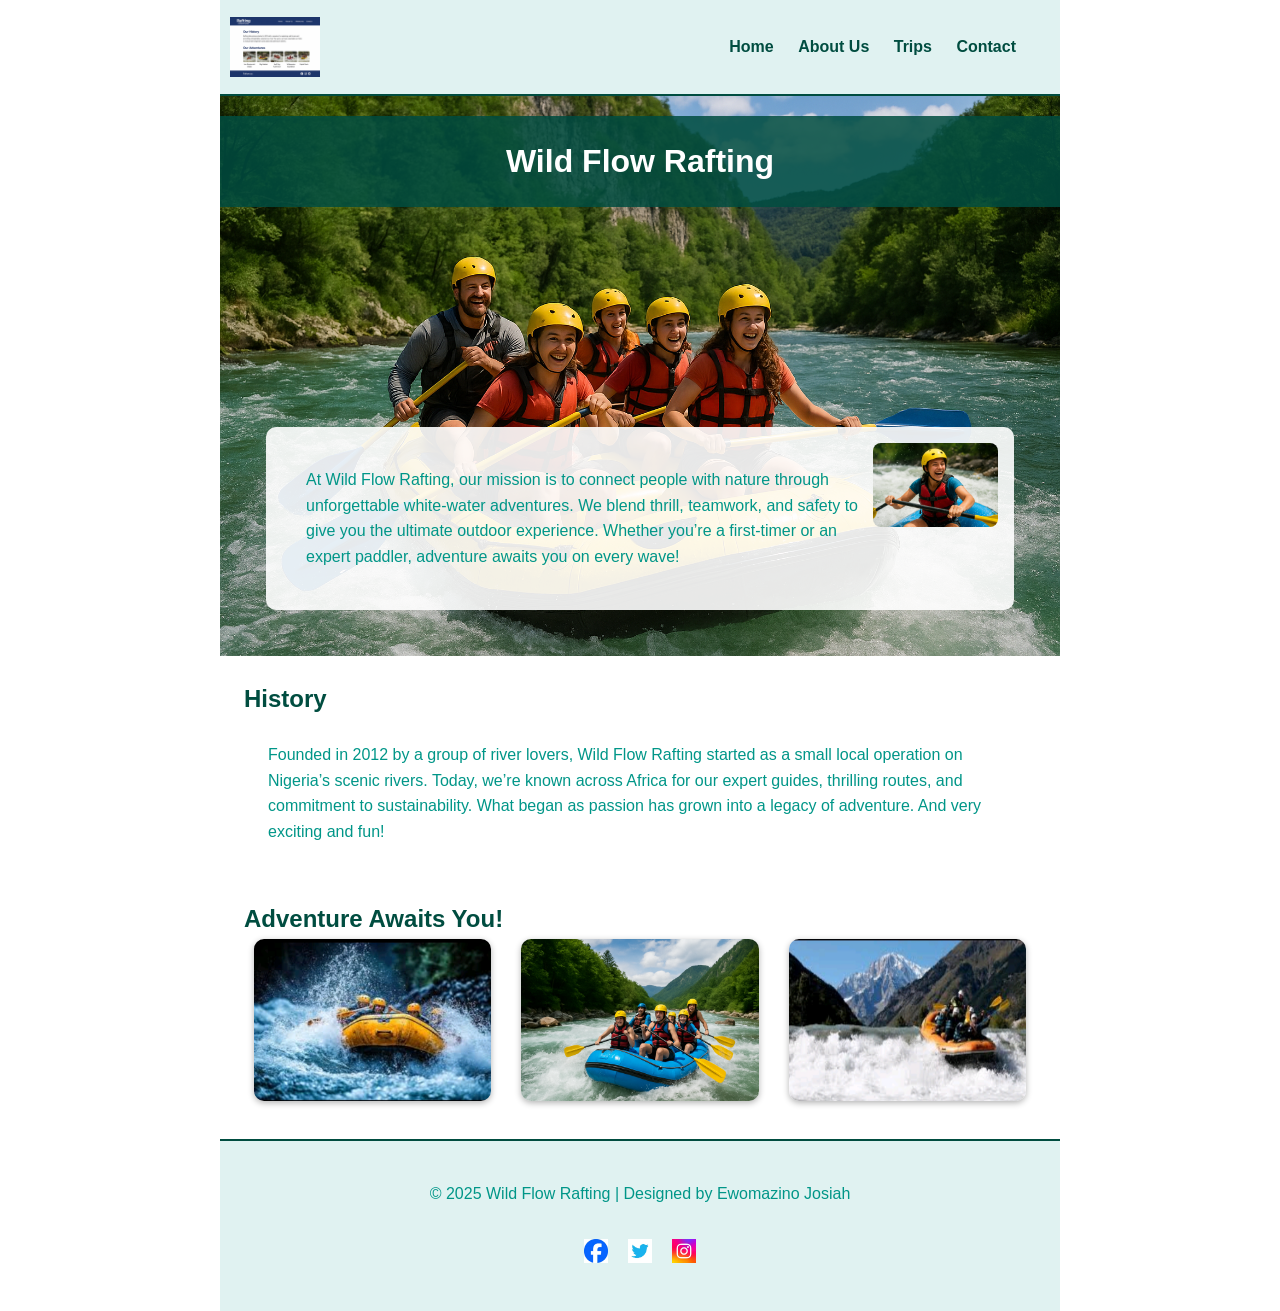
<file: index.html>
<!DOCTYPE html>
<html lang="NG">
<head>
  <meta charset="UTF-8">
  <meta name="viewport" content="width=device-width, initial-scale=1.0">
  <meta name="description" content="Discover the story, purpose, and adventures of Wild Flow Rafting – where excitement meets nature.">
  <meta name="author" content="Ewomazino Josiah">
  <title>About Us | Wild Flow Rafting</title>
  <link rel="stylesheet" href="styles/rafting.css">
</head>
<body>
  <header>
    <img src="images/logo.png" alt="Wild Flow Rafting Logo">
    <nav>
      <a href="index.html">Home</a>
      <a href="about.html">About Us</a>
      <a href="trips.html">Trips</a>
      <a href="contact.html">Contact</a>
    </nav>
  </header>

  <main>
    <div class="hero">
      <img src="images/hero.jpg" alt="Rafting adventure on the river">
      <h1>Wild Flow Rafting</h1>
      <article>
        <img src="images/happy-client.jpg" alt="Happy rafting client enjoying the river">
        <p>At Wild Flow Rafting, our mission is to connect people with nature through unforgettable white-water adventures. We blend thrill, teamwork, and safety to give you the ultimate outdoor experience. Whether you’re a first-timer or an expert paddler, adventure awaits you on every wave!</p>
      </article>
    </div>

    <section>
      <h2>History</h2>
      <p>Founded in 2012 by a group of river lovers, Wild Flow Rafting started as a small local operation on Nigeria’s scenic rivers. Today, we’re known across Africa for our expert guides, thrilling routes, and commitment to sustainability. What began as passion has grown into a legacy of adventure.
      And very exciting and fun!</p>
    </section>

    <section>
      <h2>Adventure Awaits You!</h2>
      <div class="adventure-gallery">
        <img src="images/rafting1.jpg" alt="Group rafting together on a rapid">
        <img src="images/rafting2.jpg" alt="Rafting guide steering through waves">
        <img src="images/rafting3.jpg" alt="Beautiful mountain river for rafting">
      </div>
    </section>
  </main>

  <footer>
    <p>© 2025 Wild Flow Rafting | Designed by Ewomazino Josiah</p>
    <nav class="socialmedia">
      <a href="#"><img src="images/facebook-icon.png" alt="Facebook"></a>
      <a href="#"><img src="images/twitter-icon.png" alt="Twitter"></a>
      <a href="#"><img src="images/instagram-icon.png" alt="Instagram"></a>
    </nav>
  </footer>
</body>
</html>
</file>
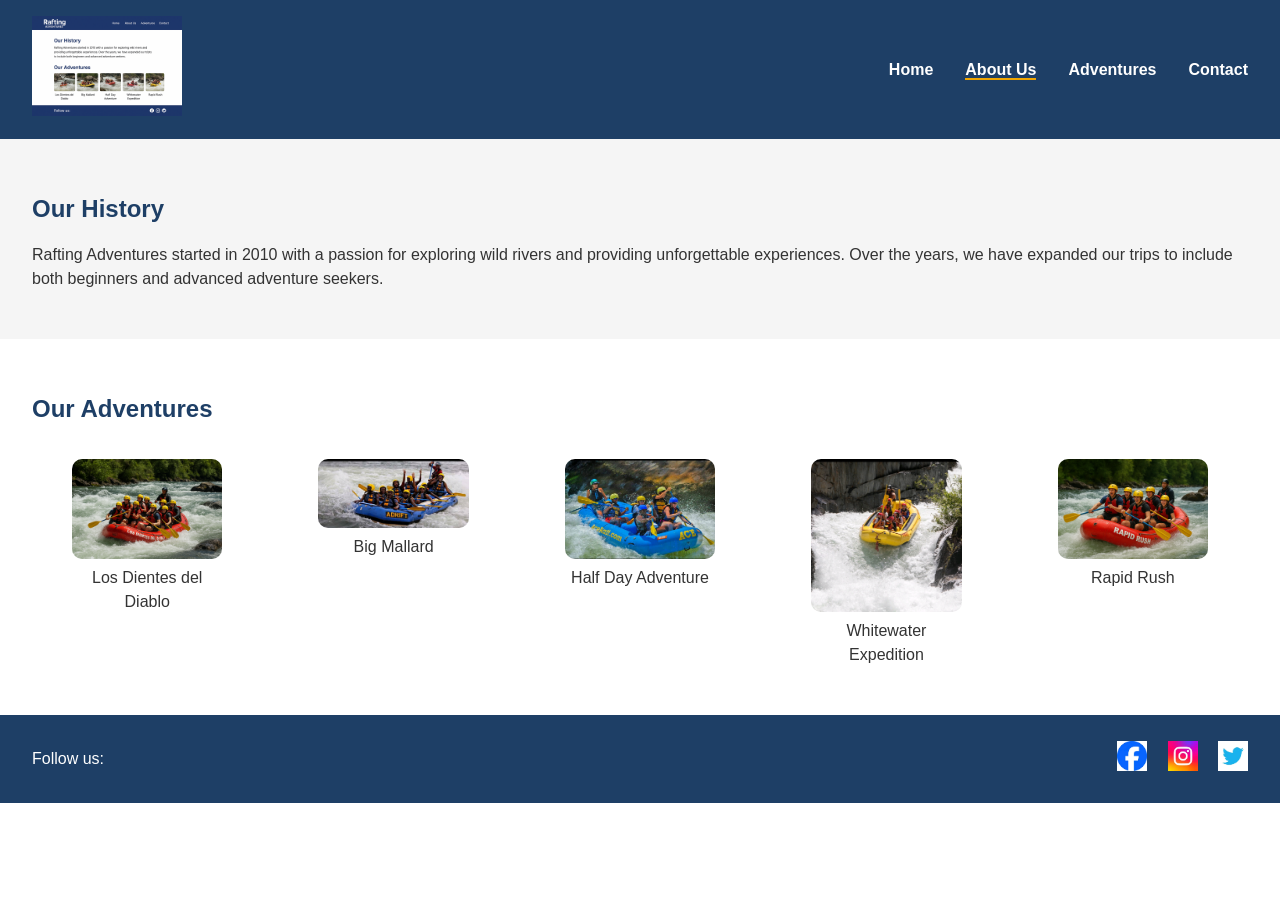
<file: about.html>
<!DOCTYPE html>
<html lang="en">
<head>
  <meta charset="UTF-8">
  <meta name="viewport" content="width=device-width, initial-scale=1.0">
  <title>About Us - Rafting Adventures</title>
  <link rel="stylesheet" href="rafting.css">
</head>
<body>
  <!-- HEADER -->
  <header class="site-header">
    <div class="logo">
      <img src="images/logo.png" alt="Rafting Adventures Logo">
    </div>
    <nav class="main-nav">
      <ul>
        <li><a href="index.html">Home</a></li>
        <li><a href="about.html" class="active">About Us</a></li>
        <li><a href="adventures.html">Adventures</a></li>
        <li><a href="contact.html">Contact</a></li>
      </ul>
    </nav>
  </header>

  <!-- HISTORY SECTION -->
  <section class="history">
    <h2>Our History</h2>
    <p>Rafting Adventures started in 2010 with a passion for exploring wild rivers and providing unforgettable experiences. Over the years, we have expanded our trips to include both beginners and advanced adventure seekers.</p>
  </section>

  <!-- ADVENTURES SECTION -->
  <section class="adventures">
    <h2>Our Adventures</h2>
    <div class="adventure-gallery">
      <figure>
        <img src="images/los-dientes.jpg" alt="Los Dientes del Diablo Rapid">
        <figcaption>Los Dientes del Diablo</figcaption>
      </figure>
      <figure>
        <img src="images/big-mallard.jpg" alt="Big Mallard Rapid">
        <figcaption>Big Mallard</figcaption>
      </figure>
      <figure>
        <img src="images/half-day.jpg" alt="Half Day Adventure">
        <figcaption>Half Day Adventure</figcaption>
      </figure>
      <figure>
        <img src="images/whitewater.jpg" alt="Whitewater Expedition">
        <figcaption>Whitewater Expedition</figcaption>
      </figure>
      <figure>
        <img src="images/rapid-rush.jpg" alt="Rapid Rush Adventure">
        <figcaption>Rapid Rush</figcaption>
      </figure>
    </div>
  </section>

  <!-- FOOTER -->
  <footer class="site-footer">
    <p>Follow us:</p>
    <div class="social-icons">
      <a href="#"><img src="images/facebook.png" alt="Facebook"></a>
      <a href="#"><img src="images/instagram.png" alt="Instagram"></a>
      <a href="#"><img src="images/twitter.png" alt="Twitter"></a>
    </div>
  </footer>
</body>
</html>
</file>
<file: styles/rafting.css>
/* =========================
   Wild Flow Rafting Styles
   ========================= */

/* ---------- Variables ---------- */
:root {
  --primary-color: #004d40;
  --accent1-color: #009688;
  --accent2-color: #e0f2f1;
  --heading-font: 'Trebuchet MS', sans-serif;
  --body-font: 'Arial', sans-serif;
}

/* ---------- Reset ---------- */
* {
  margin: 0;
  padding: 0;
  box-sizing: border-box;
}

/* ---------- General ---------- */
body {
  font-family: var(--body-font);
  color: var(--accent1-color);
  background-color: #ffffff;
  line-height: 1.6;
}

header, main, footer {
  width: 840px;
  margin: 0 auto;
}

/* ---------- Header ---------- */
header {
  display: flex;
  align-items: center;
  justify-content: space-between;
  padding: 10px;
  background-color: var(--accent2-color);
  border-bottom: 2px solid var(--primary-color);
}

header img {
  height: 60px;
}

/* ---------- Navigation ---------- */
nav a {
  text-decoration: none;
  color: var(--primary-color);
  font-weight: bold;
  margin: 0 10px;
}

nav a:hover {
  color: var(--accent1-color);
}

/* ---------- Hero Section ---------- */
.hero {
  position: relative;
}

.hero img {
  display: block;
  width: 100%;
  height: auto;
}

.hero h1 {
  position: absolute;
  top: 20px;
  width: 100%;
  text-align: center;
  background-color: rgba(0, 77, 64, 0.85);
  color: white;
  padding: 20px;
  font-family: var(--heading-font);
}

.hero article {
  position: absolute;
  bottom: 30px;
  left: 30px;
  right: 30px;
  background-color: rgba(255, 255, 255, 0.9);
  padding: 16px;
  border-radius: 10px;
}

.hero article img {
  float: right;
  width: 125px;
  margin-left: 15px;
  border-radius: 8px;
}

/* ---------- Section Styling ---------- */
h1, h2 {
  font-family: var(--heading-font);
  color: var(--primary-color);
}

nav, p, section, article {
  margin: 16px;
  padding: 8px;
}

.adventure-gallery {
  display: flex;
  justify-content: space-around;
  gap: 10px;
}

.adventure-gallery img {
  width: 30%;
  border-radius: 10px;
  box-shadow: 0 2px 6px rgba(0,0,0,0.3);
}

/* ---------- Footer ---------- */
footer {
  text-align: center;
  background-color: var(--accent2-color);
  border-top: 2px solid var(--primary-color);
  padding: 16px;
  margin-top: 30px;
}

footer p {
  margin-bottom: 10px;
}

.socialmedia a {
  text-decoration: none;
  margin: 0 8px;
}

.socialmedia img {
  width: 24px;
  height: 24px;
}
</file>
<file: rafting.css>
/* --- GENERAL --- */
body {
  margin: 0;
  font-family: Arial, sans-serif;
  line-height: 1.5;
  color: #333;
}

h2 {
  color: #1e3f66;
  margin-bottom: 1rem;
}

/* --- HEADER --- */
.site-header {
  display: grid;
  grid-template-columns: 1fr 2fr;
  align-items: center;
  padding: 1rem 2rem;
  background-color: #1e3f66;
  color: white;
}

/* Logo */
.site-header .logo img {
  width: 150px;
}

/* Navigation */
.main-nav ul {
  display: flex;
  justify-content: flex-end;
  list-style: none;
  margin: 0;
  padding: 0;
  gap: 2rem;
}

.main-nav a {
  color: white;
  text-decoration: none;
  font-weight: bold;
}

.main-nav a.active {
  border-bottom: 2px solid #f0a500;
}

/* --- HISTORY SECTION --- */
.history {
  padding: 2rem;
  background-color: #f5f5f5;
}

/* --- ADVENTURES SECTION --- */
.adventures {
  padding: 2rem;
}

.adventure-gallery {
  display: flex;
  justify-content: space-between;
  gap: 1rem;
  flex-wrap: wrap;
}

.adventure-gallery figure {
  flex: 1;
  min-width: 150px;
  text-align: center;
}

.adventure-gallery img {
  width: 100%;
  height: auto;
  border-radius: 10px;
}

/* --- FOOTER --- */
.site-footer {
  display: flex;
  justify-content: space-between;
  align-items: center;
  padding: 1rem 2rem;
  background-color: #1e3f66;
  color: white;
}

.social-icons a img {
  width: 30px;
  margin-left: 1rem;
}
</file>
